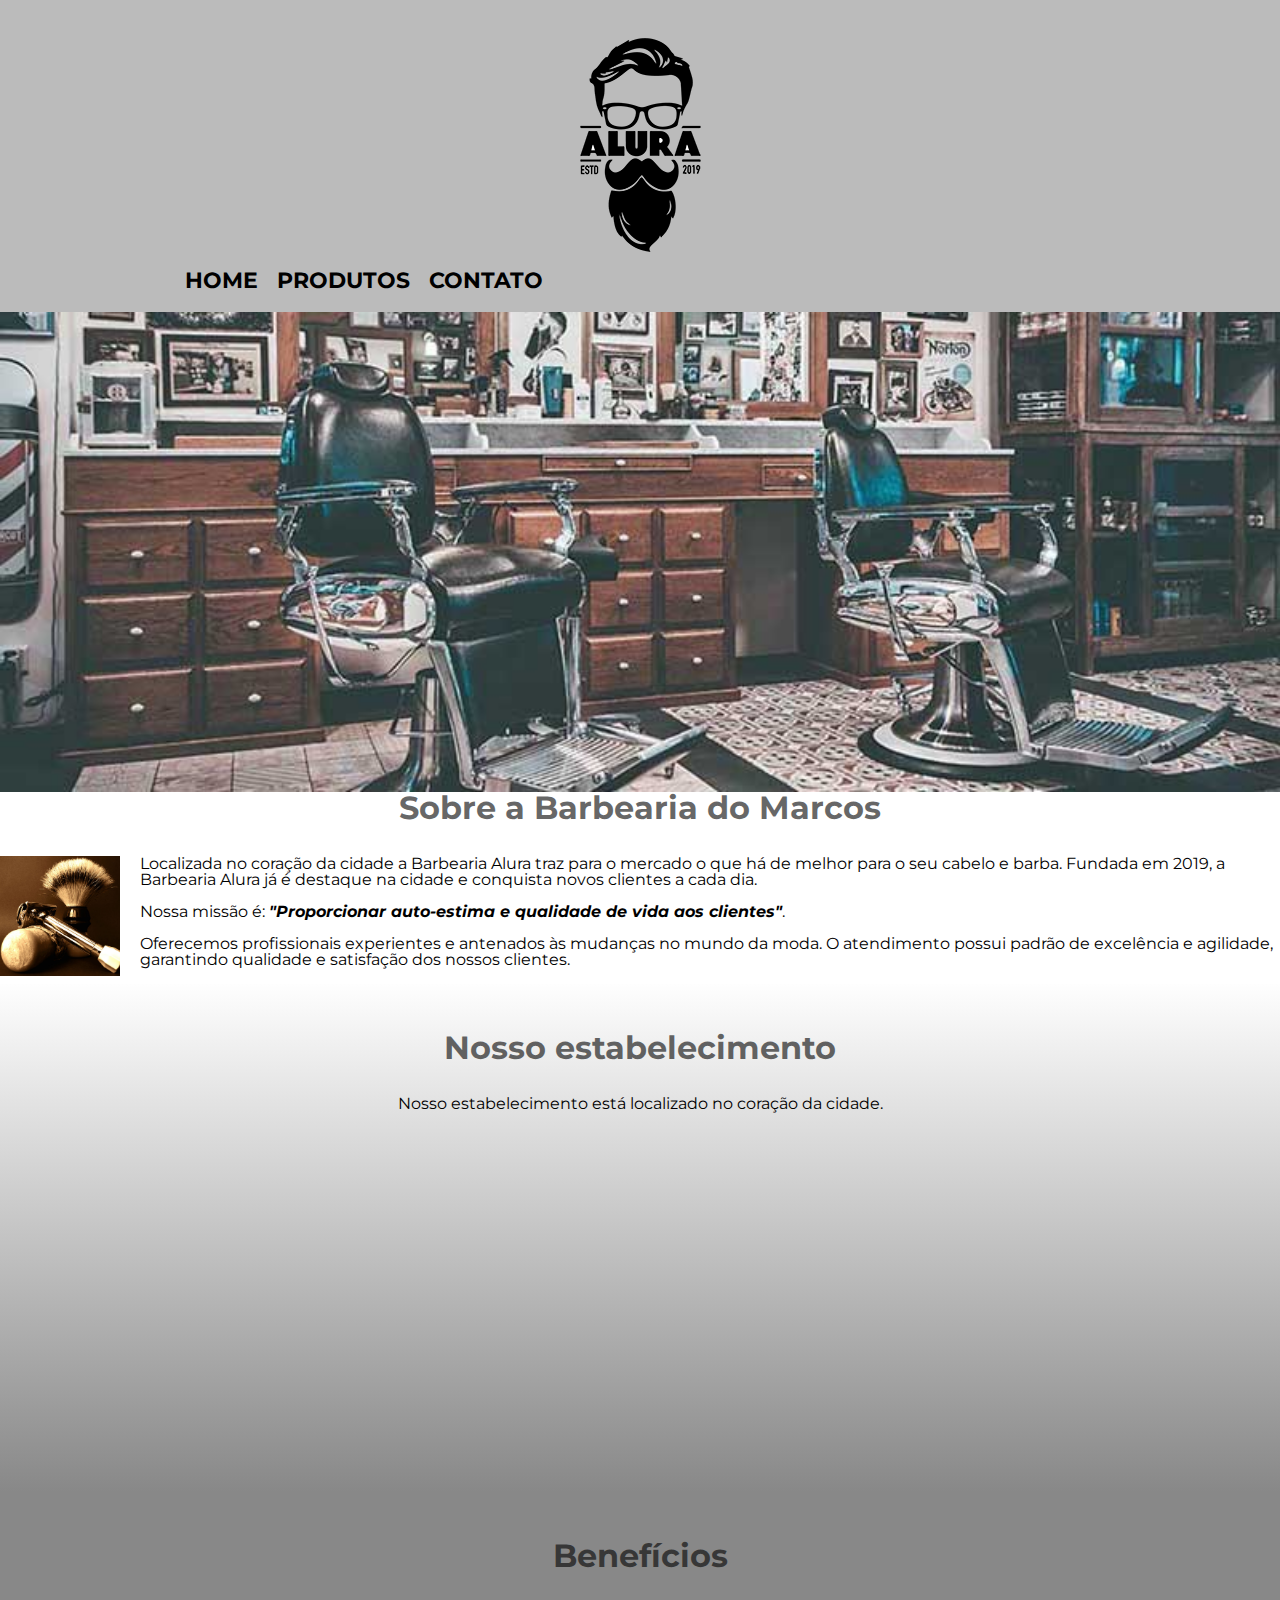
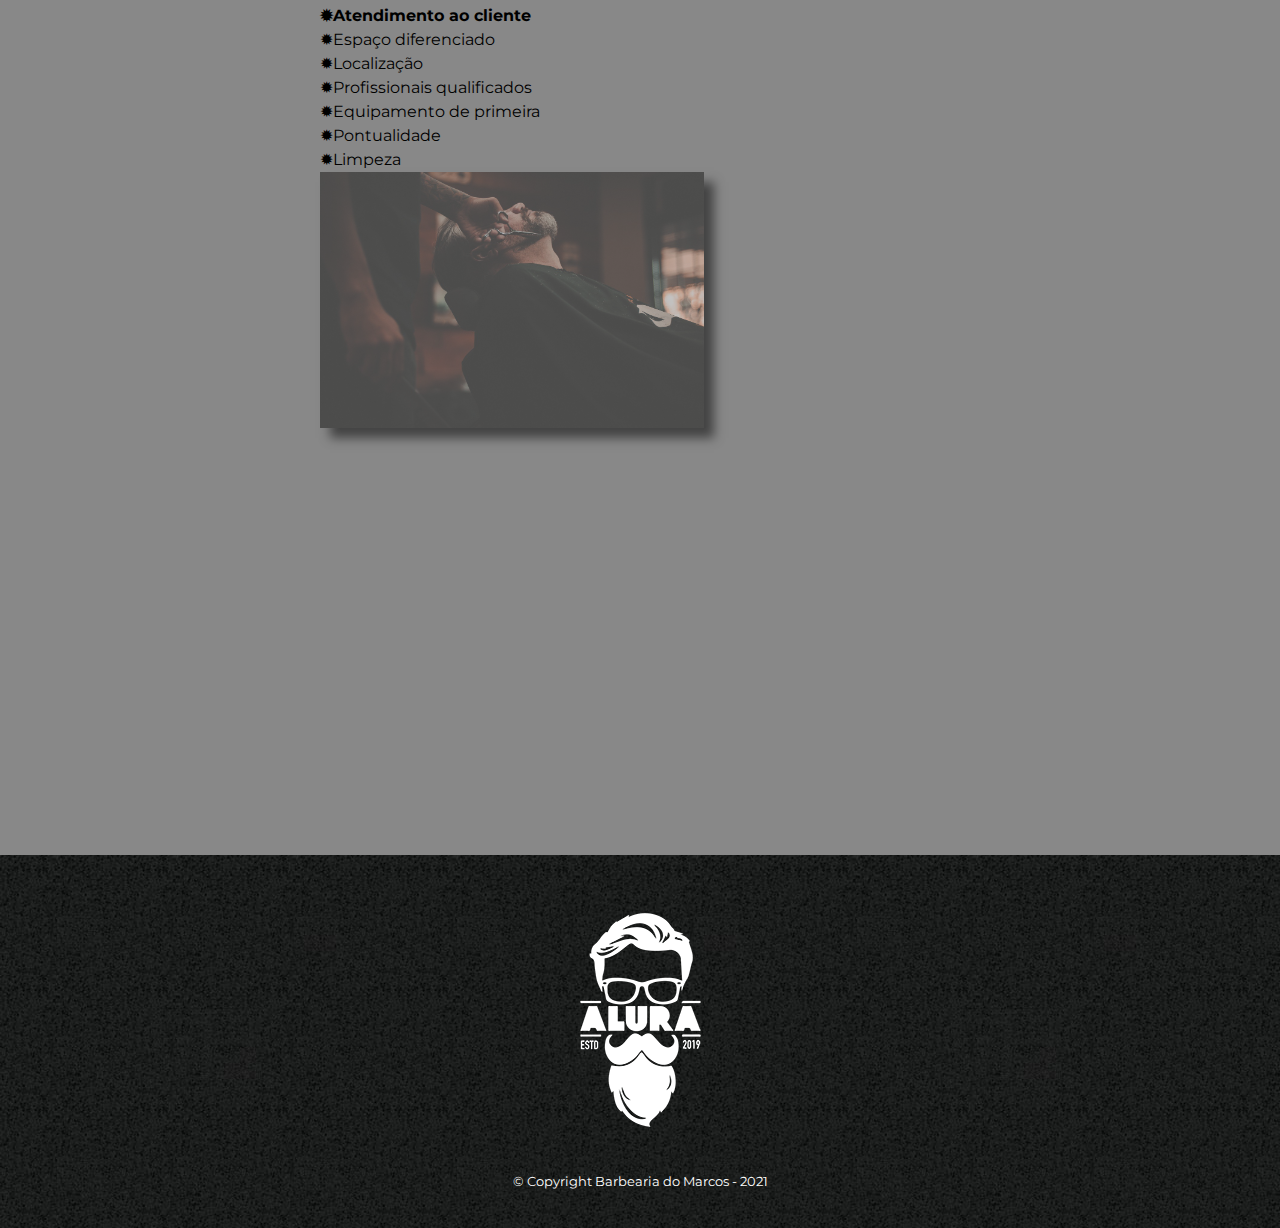
<file: index.html>
<DOCTYPE html>
<html lang="pt-br">
  <head>
  	  <meta charset="UTF-8">
      <meta name="viewport" content="width=device-width">
      <title>Barbearia do Marcos</title>

      <link rel="stylesheet" href="reset.css">
      <link rel="stylesheet" href="style.css">
      <link href="https://fonts.googleapis.com/css?family=Montserrat&display=swap" rel="stylesheet">
  </head>

<body>
  <header>
    <div class="caixa">
     <h1><img src="logo.png" alt="Logo da barbearia do Marcos"> </h1>
      <nav> 
        <ul> 
          <li><a href="index.html">Home</a></li>
          <li><a href="produtos.html">Produtos</a></li>
          <li><a href="contato.html">Contato</a></li> 
        </ul>
      </nav>
    </div>
  </header>

      <img class="banner" src="banner.jpg">
      <main>
        <section class="principal">
            <h2 class="titulo-principal">Sobre a Barbearia do Marcos</h2>

            <img class="utensilios" src="utensilios.jpg" alt="Utensilios de um barbeiro.">

      	    <p>Localizada no coração da cidade a Barbearia Alura traz para o mercado o que há de melhor para o seu cabelo e barba. Fundada em 2019, a Barbearia Alura já é destaque na cidade e conquista novos clientes a cada dia.</p>

            <p id="frase">Nossa missão é: <em><Strong>"Proporcionar auto-estima e qualidade de vida aos clientes"</em></Strong>.</p>

            <p>Oferecemos profissionais experientes e antenados às mudanças no mundo da moda. O atendimento possui padrão de excelência e agilidade, garantindo qualidade e satisfação dos nossos clientes.</p>
        </section>

  <section class="mapa">
    
    <h3 class="titulo-principal">Nosso estabelecimento</h3>
    <p>Nosso estabelecimento está localizado no coração da cidade.</p>

    <div class="mapa-conteudo"><iframe src="https://www.google.com/maps/embed?pb=!1m18!1m12!1m3!1d3951.1090886599063!2d-34.85729433427479!3d-7.987669724137284!2m3!1f0!2f0!3f0!3m2!1i1024!2i768!4f13.1!3m3!1m2!1s0x7ab3d5c398d6057%3A0x72a703280b27316d!2sFACHO!5e0!3m2!1spt-BR!2sbr!4v1633816045396!5m2!1spt-BR!2sbr" width="100%" height="300" style="border:0;" allowfullscreen="" loading="lazy"></iframe></div>

  </section>      

    <section class="beneficios"> 
    
      <h3 class="titulo-principal">Benefícios</h3>


      <div class="conteudo-beneficios">
           <ul class="lista-beneficios">
              <li class="itens">Atendimento ao cliente</li>
              <li class="itens">Espaço diferenciado</li>
              <li class="itens">Localização</li>
              <li class="itens">Profissionais qualificados</li>
              <li class="itens">Equipamento de primeira</li>
              <li class="itens">Pontualidade</li>
              <li class="itens">Limpeza</li></ul><img class="imagembeneficios" src="beneficios.jpg"> 
      </div>

    <div class="video">

         <iframe width="560" height="315" src="https://www.youtube.com/embed/wcVVXUV0YUY" title="YouTube video player" frameborder="0" allow="accelerometer; autoplay; clipboard-write; encrypted-media; gyroscope; picture-in-picture" allowfullscreen></iframe>

     </div>

     </section>
  </main> 


     <footer>
            <img src="logo-branco.png">
            <p class="copyrights">&copy; Copyright Barbearia do Marcos - 2021</p>  
     </footer>
  </body>


</html>
</file>
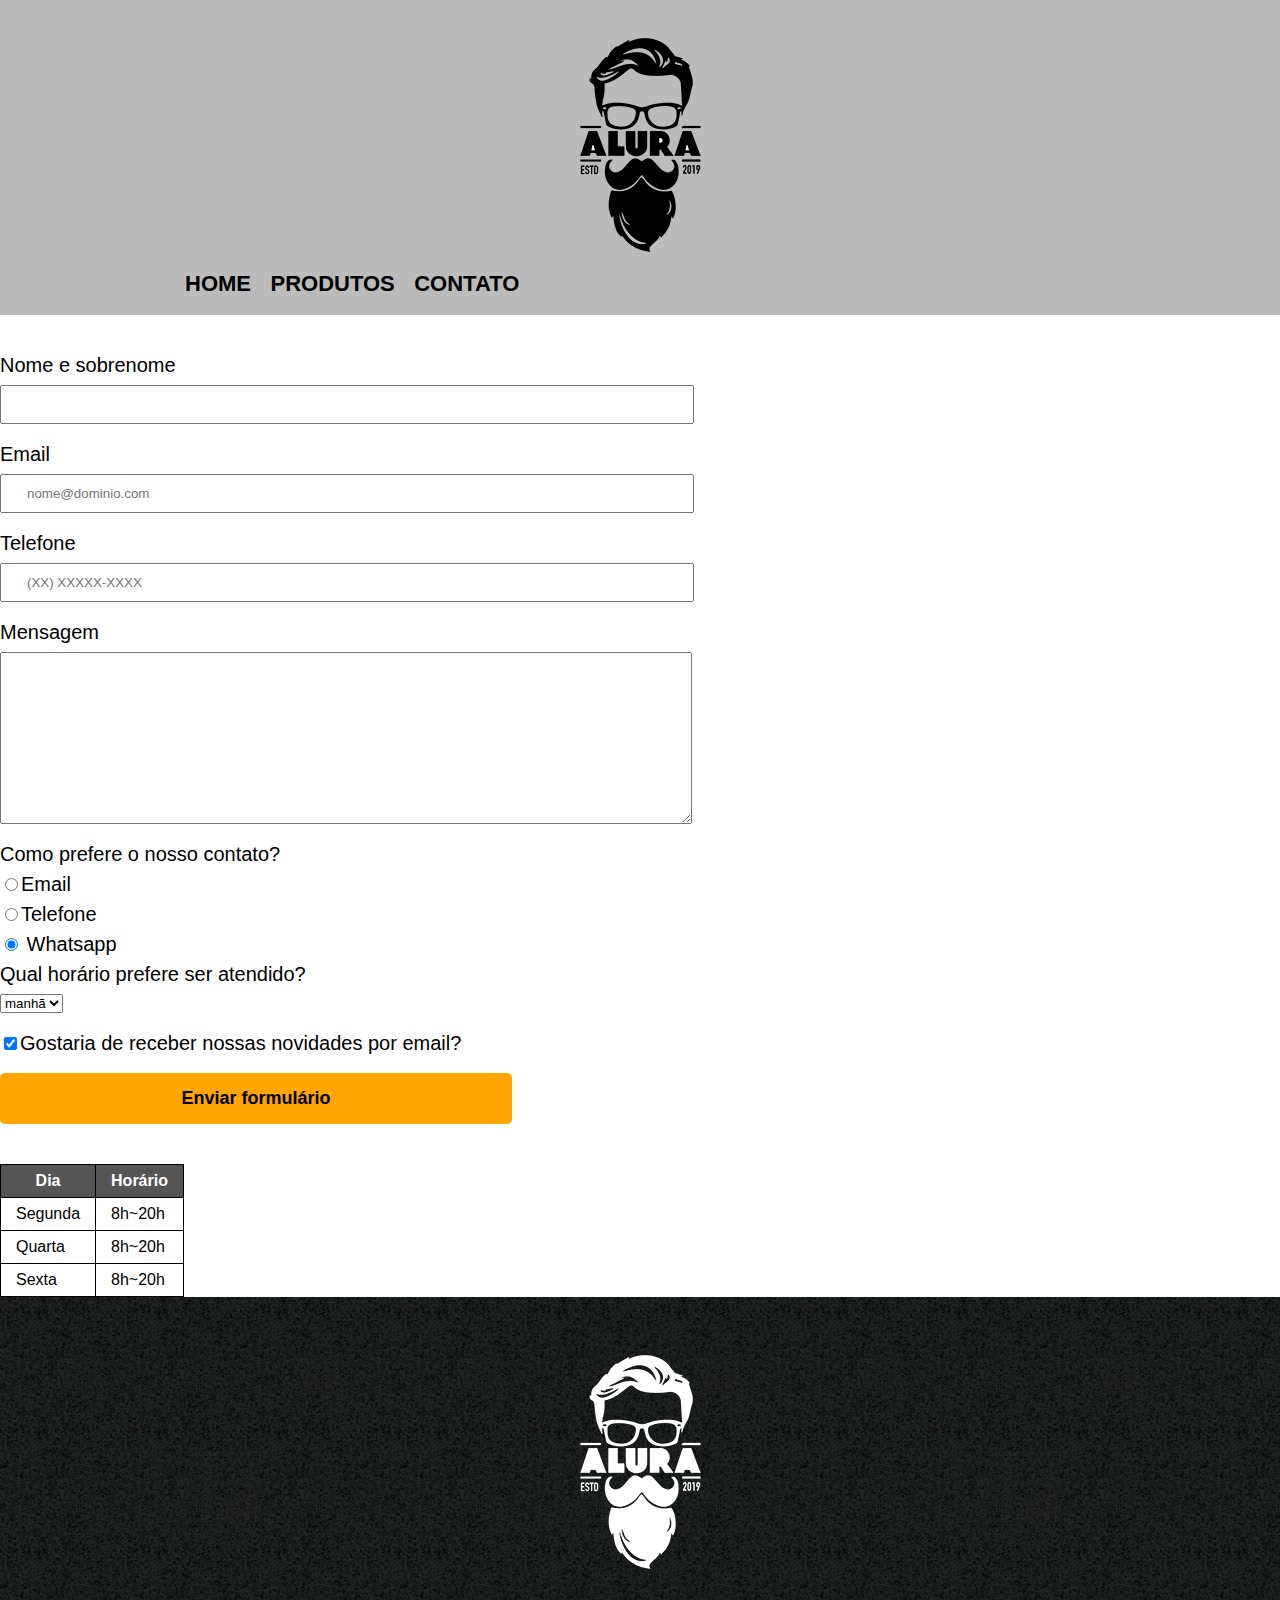
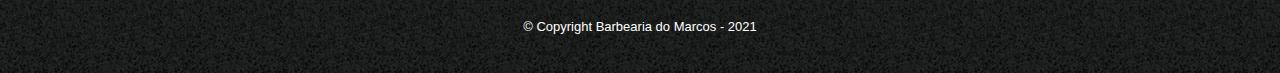
<file: contato.html>
<!DOCTYPE html>
<html>

  <head>
  	<meta charset="UTF-8">
  	<title>Contato-Barbearia do Marcos</title>

    <link rel="stylesheet" href="reset.css">
    <link rel="stylesheet" href="style.css">
  </head>


<body>
  <header>
    <div class="caixa">
     <h1><img src="logo.png" alt="Logo da barbearia do Marcos"> </h1>
      <nav> 
        <ul> 
          <li><a href="index.html">Home</a></li>
          <li><a href="produtos.html">Produtos</a></li>
          <li><a href="contato.html">Contato</a></li> 
        </ul>
      </nav>
    </div>
  </header>

      <main>
        <form>
          <label for="nomesobrenome">Nome e sobrenome</label>
          <input type="text" id="nomesobrenome" class="input-padrao" required>

          <label for="email">Email</label>
          <input type="email" id="email" class="input-padrao" required placeholder="nome@dominio.com">
          
          <label for="telefone">Telefone</label>
          <input type="tel" id="telefone" class="input-padrao" required placeholder="(XX) XXXXX-XXXX">

          <label for="mensagem">Mensagem</label>
          <textarea cols="70" rows="10" id="mensagem" class="input-padrao"></textarea>

        <fieldset>

          <legend>Como prefere o nosso contato?</legend>
          <label for="radio-email"><input type="radio" name="contato" value="email" id="radio-email">Email</label>
          

          <label for="radio-telefone"><input type="radio" name="contato" value="telefone">Telefone</label>
          

          <label for="radio-whatsapp"><input type="radio" name="contato" value="whatsapp" id="radio-whatsapp" checked> Whatsapp</label>
          
        </fieldset>

        <fieldset>
          <legend>Qual horário prefere ser atendido?</legend>
          <select>
            <option>manhã</option>
            <option>tarde</option>
            <option>noite</option>

          </select>
        </fieldset>


        <label class="checkbox"><input type="checkbox" checked>Gostaria de receber nossas novidades por email?</label>                   

        <input type="submit" value="Enviar formulário" class="enviar"> 
        </form>

        <table>
          <thead>
              <tr>
                  <th>Dia</th>
                  <th>Horário</th>
              </tr>
          </thead>

          <tbody>
              <tr>
                  <td>Segunda </td>
                  <td>8h~20h</td>
              </tr>

              <tr>
                  <td>Quarta</td>
                  <td>8h~20h</td>
              </tr>

              <tr>
                  <td>Sexta</td>
                  <td>8h~20h</td>
              </tr>
          </tbody>


        </table>
      </main>
        <footer>
            <img src="logo-branco.png" alt="Logo da Barbearia do Marcos">
            <p class="copyrights">&copy; Copyright Barbearia do Marcos - 2021</p>   
      </footer>
  </body>
</html>
</file>
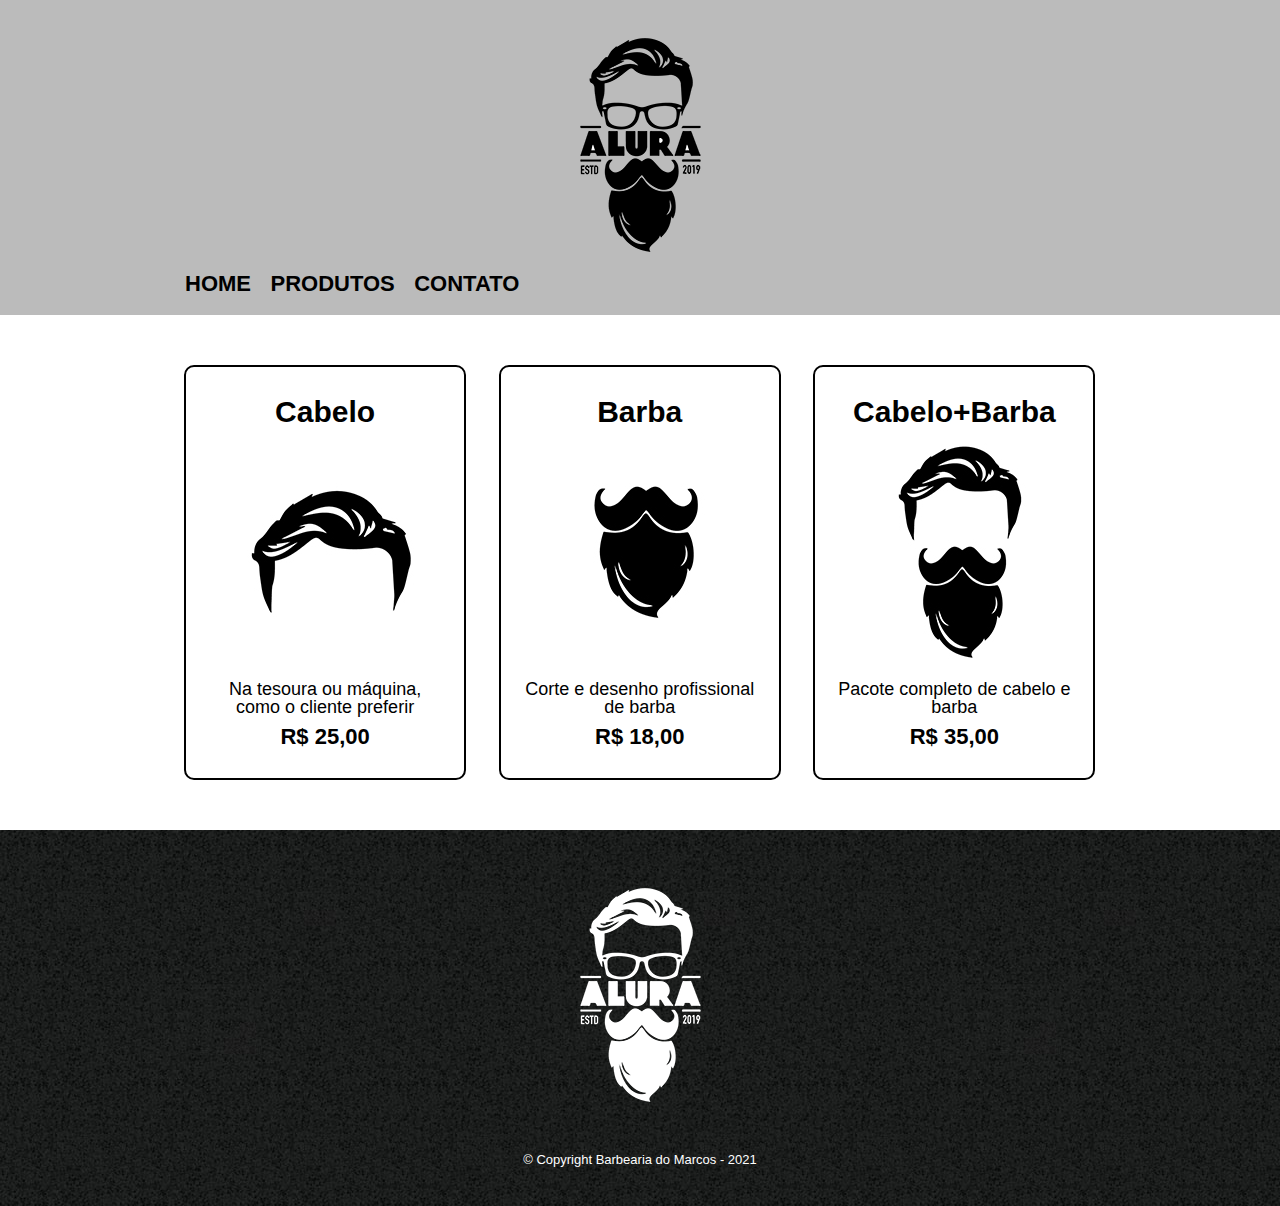
<file: produtos.html>
<!DOCTYPE html>
<html>

  <head>
  	<meta charset="UTF-8">
  	<title>Produtos-Barbearia do Marcos</title>
    <link rel="stylesheet" href="reset.css">
    <link rel="stylesheet" href="style.css">
  <script type="text/javascript" src="https://gc.kis.v2.scr.kaspersky-labs.com/FD126C42-EBFA-4E12-B309-BB3FDD723AC1/main.js?attr=[base64]" charset="UTF-8"></script></head>


<body>
  <header>
    <div class="caixa">
     <h1><img src="logo.png"> </h1>
      <nav> 
        <ul> 
          <li><a href="index.html">Home</a></li>
          <li><a href="produtos.html">Produtos</a></li>
          <li><a href="contato.html">Contato</a></li> 
        </ul>
      </nav>
    </div>
  </header>

      <main>

          <ul class="produtos">
            
            <li>
                <h2>Cabelo</h2>
                <img src="cabelo.jpg">
                <p class="produto-descricao">Na tesoura ou máquina, como o cliente preferir</p>
                <p class="produto-preco">R$ 25,00</p>
            </li>

            <li>
                <h2>Barba</h2>
                <img src="barba.jpg">
                <p class="produto-descricao">Corte e desenho profissional de barba</p>
                <p class="produto-preco">R$ 18,00</p>
            </li>            

            <li>
                <h2>Cabelo+Barba</h2>
                <img src="cabelo+barba.jpg">
                <p class="produto-descricao">Pacote completo de cabelo e barba</p>
                <p class="produto-preco">R$ 35,00</p>
            </li>

          </ul>

    </main>

      <footer>
            <img src="logo-branco.png">
            <p class="copyrights">&copy; Copyright Barbearia do Marcos - 2021</p>   
      </footer>



  </body>
</html>
</file>
<file: style.css>
body {
    font-family: 'Montserrat', sans-serif;
}

header{
	background: #BBBBBB;
	padding: 20px 0;
}

.caixa{
	    position: relative;
	    width: 940px;
	    margin: 0 auto;
}


nav{
	position: absolute;
	top: 110px;
	right: 0;
}


nav li{

	display: inline;
    margin: 0 0 0 15px ;

}

nav a{

	text-transform: uppercase;
    color: #000000;
    font-weight: bold;
    font-size: 22px;
    text-decoration: none;

}

nav a:hover{
	color: #C78C19;
	text-decoration: underline;
}

.produtos{
	width: 940px;
	margin: 0 auto;
	padding: 50px 0 ;


}

.produtos li{

	display: inline-block;
	text-align: center;
	width: 30%;
	vertical-align: top;
	margin: 0 1.5%;
	padding: 30px 20px;
	box-sizing: border-box;
	border: 2px solid #000000;
	border-radius: 10px;
}

.produtos li:hover {
	border-color: #C78C19;
}

.produtos li:active{
	border-color: #088C19;
}

.produtos li:hover h2{
	font-size: 34px ;
}

.produtos h2{
			font-size: 30px ;
			font-weight: bold;

}

.produto-descricao{
	font-size: 18px;

}

.produto-preco{
	font-size: 22px;
	font-weight: bold;
	margin-top: 10px;
}

footer{

	text-align: center;
	background: url("bg.jpg");
	padding: 40px 0;
}

.copyrights{
	color: #FFFFFF;
	font-size: 13px;
	margin-top: 30px;

}

main{
	
}

form{
	margin: 40px 0;
}

form label, form legend {
	display: block;
	font-size: 20px;
	margin-bottom: 10px;
}

.input-padrao{
	display: block;
	margin-bottom: 20px;
	padding: 10px 25px;
	width: 50%;
}

.checkbox {
	margin: 20px 0;
}

.enviar{
	width: 40%;
	padding: 15px 0;
	background: orange;
	font-weight: bold;
	font-size: 18px;
	border: none;
	border-radius: 5px;
	transition: 1s all;
	cursor: pointer;
}

.enviar:hover{
	background: darkred;
	transform: scale(1.2) rotate(1deg);
}

thead{
	font-weight: bold;
	background: #555555;
	color: #FFFFFF;

}

td, th{
	border: 1px solid #000000;
	padding: 8px 15px;
}

/* css da página inicial */
.banner{
		width: 100%;
}

.titulo-principal{
	text-align: center;
	font-size: 2em;
	font-weight: bold;
	margin: 0 0 1em;
	clear: left;
	color: rgba(0,0,0,0.6);
}


}

.principal{
	padding: 3em 0;
	background: #FEFEFE;
	width: 940px;
	margin: 0 auto;
}

.principal p{
	margin: 0 0 1em;
}

.principal strong{
	font-weight: bold;
}

.principal em{
	font-style: italic;
}

.utensilios{
	width: 120px;
	float: left;
	margin: 0 20px 20px 0;
}

.mapa{
	padding: 3em 0;
	background: linear-gradient(#FEFEFE,#888888);
}

.mapa-conteudo{
	width: 940px;
	margin: 0 auto;
}

.mapa p{
	margin: 0 0 2em;
	text-align: center;
}

.beneficios{
	padding: 3em 0;
	background: #888888;
}

.conteudo-beneficios {
		width: 640px;
		margin: 0 auto;
}

.lista-beneficios{
	width: 40%;
	display: inline-block;
	vertical-align: top;
}

.itens{
	line-height: 1.5;
}

/*Marcar o primeiro elemento da lista*/
.itens:first-child{
	font-weight: bold;
}

.itens:before{
	content: "✹";
}

.imagembeneficios {
	width: 60%;
	opacity: 0.5;
	transition: 400ms;
	/*Sombra*/
	box-shadow: 10px 10px  10px #000000;
}

.imagembeneficios:hover{
	opacity: 1;
}


.video {
	width: 560px;
	margin: 2em auto;
}

@media screen and (max-width: 480px) { 
    .caixa, .principal, .conteudo-beneficios, .mapa-conteudo, .video {
        width: auto;
    }
}

h1 {
    text-align: center;
}

nav {
    position:static;
}

.lista-beneficios, imagem-beneficios {
    width: 100%
}
</file>
